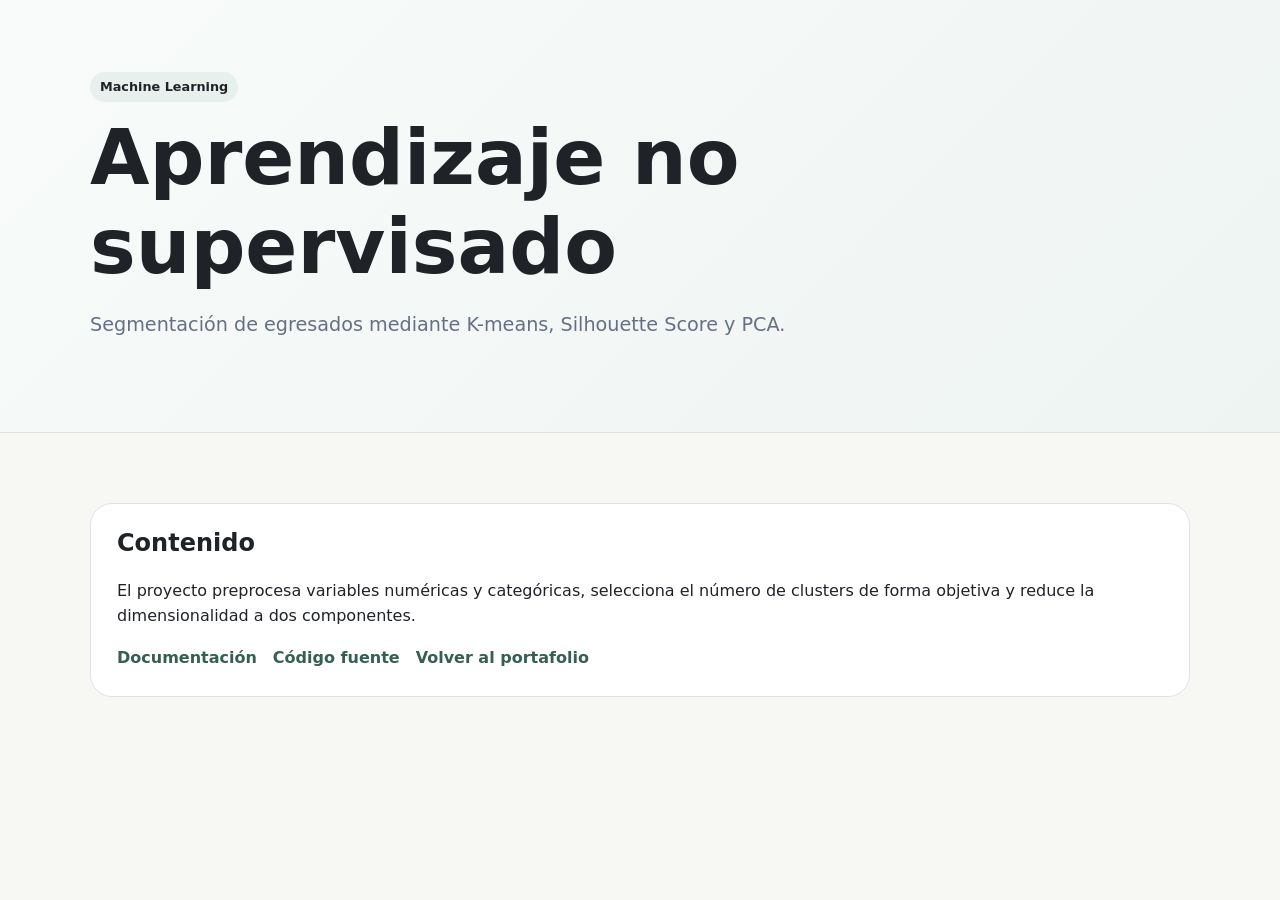
<file: projects/aprendizaje-no-supervisado/index.html>
<!doctype html><html lang="es"><head><meta charset="utf-8"><meta name="viewport" content="width=device-width,initial-scale=1"><title>Aprendizaje no supervisado | Gabriela Durán</title><link rel="stylesheet" href="../../assets/styles.css"></head><body><header class="hero"><div class="container"><span class="tag">Machine Learning</span><h1>Aprendizaje no supervisado</h1><p class="lead">Segmentación de egresados mediante K-means, Silhouette Score y PCA.</p></div></header><main><section class="section container"><div class="card"><h2>Contenido</h2><p>El proyecto preprocesa variables numéricas y categóricas, selecciona el número de clusters de forma objetiva y reduce la dimensionalidad a dos componentes.</p><div class="links"><a href="README.md">Documentación</a><a href="desafio_exploracion_unsupervised.py">Código fuente</a><a href="../../index.html">Volver al portafolio</a></div></div></section></main></body></html>
</file>
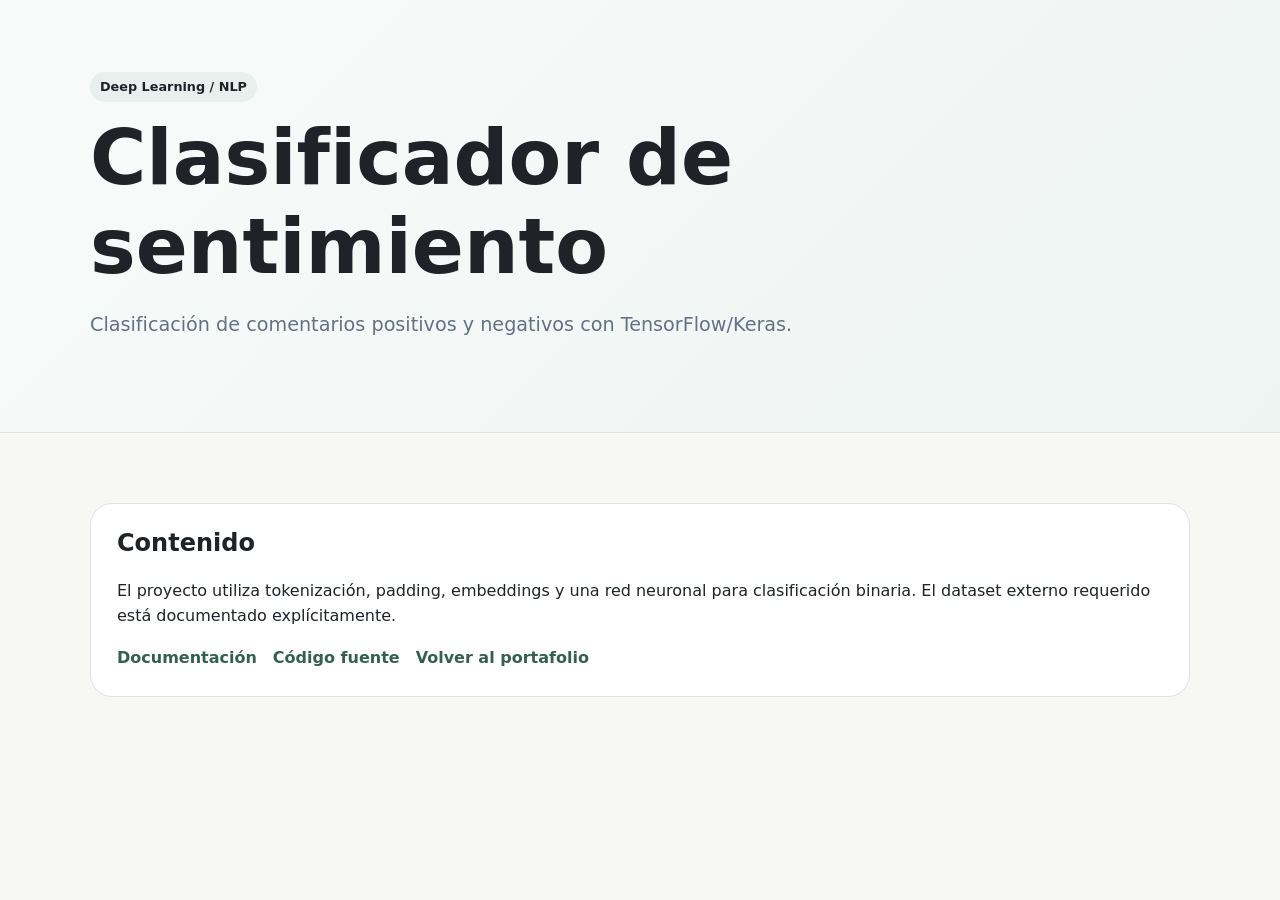
<file: projects/clasificador-sentimiento/index.html>
<!doctype html><html lang="es"><head><meta charset="utf-8"><meta name="viewport" content="width=device-width,initial-scale=1"><title>Clasificador de sentimiento | Gabriela Durán</title><link rel="stylesheet" href="../../assets/styles.css"></head><body><header class="hero"><div class="container"><span class="tag">Deep Learning / NLP</span><h1>Clasificador de sentimiento</h1><p class="lead">Clasificación de comentarios positivos y negativos con TensorFlow/Keras.</p></div></header><main><section class="section container"><div class="card"><h2>Contenido</h2><p>El proyecto utiliza tokenización, padding, embeddings y una red neuronal para clasificación binaria. El dataset externo requerido está documentado explícitamente.</p><div class="links"><a href="README.md">Documentación</a><a href="clasificador_sentimiento.py">Código fuente</a><a href="../../index.html">Volver al portafolio</a></div></div></section></main></body></html>
</file>
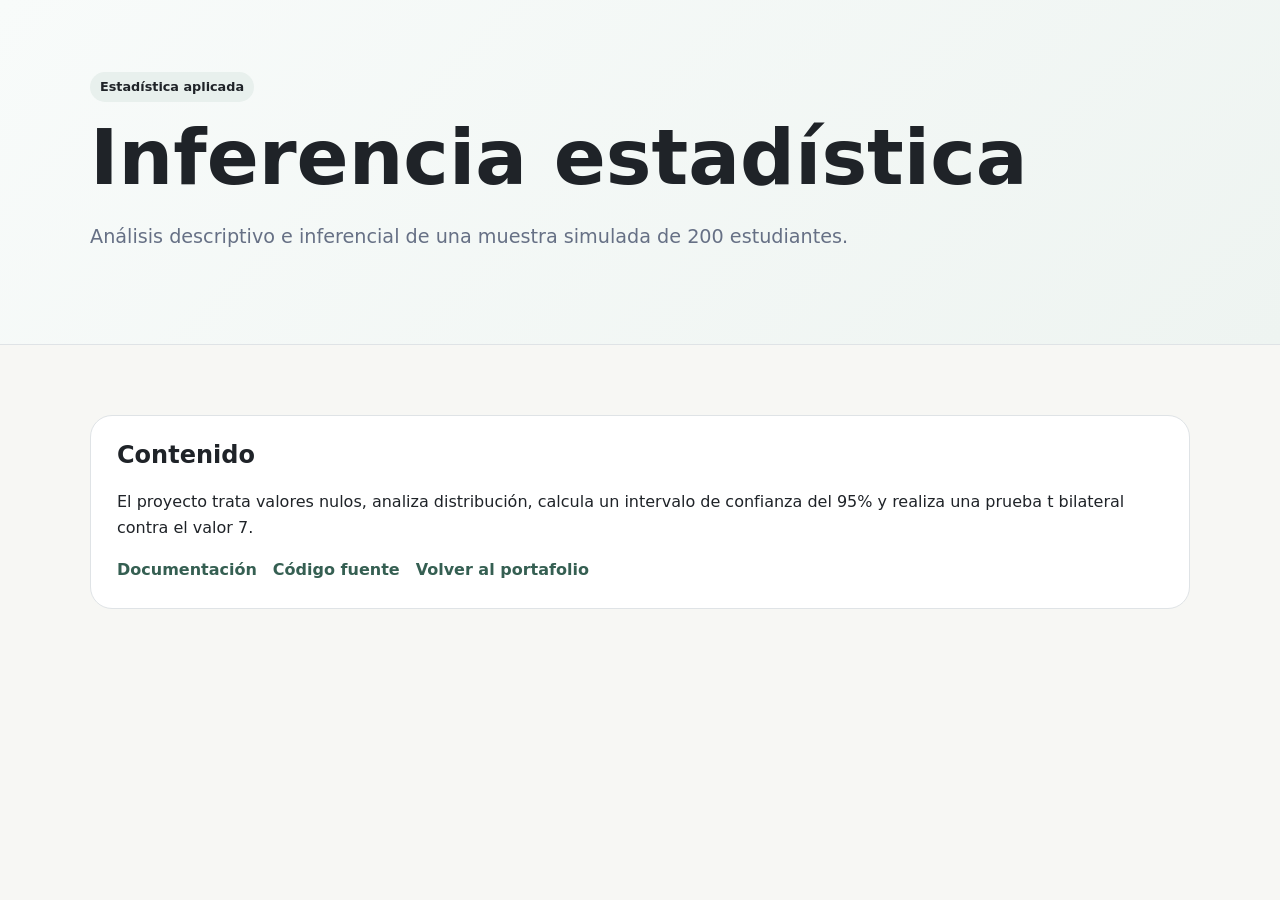
<file: projects/inferencia-estadistica/index.html>
<!doctype html><html lang="es"><head><meta charset="utf-8"><meta name="viewport" content="width=device-width,initial-scale=1"><title>Inferencia estadística | Gabriela Durán</title><link rel="stylesheet" href="../../assets/styles.css"></head><body><header class="hero"><div class="container"><span class="tag">Estadística aplicada</span><h1>Inferencia estadística</h1><p class="lead">Análisis descriptivo e inferencial de una muestra simulada de 200 estudiantes.</p></div></header><main><section class="section container"><div class="card"><h2>Contenido</h2><p>El proyecto trata valores nulos, analiza distribución, calcula un intervalo de confianza del 95% y realiza una prueba t bilateral contra el valor 7.</p><div class="links"><a href="README.md">Documentación</a><a href="desafio_inferencia_estadistica.py">Código fuente</a><a href="../../index.html">Volver al portafolio</a></div></div></section></main></body></html>
</file>
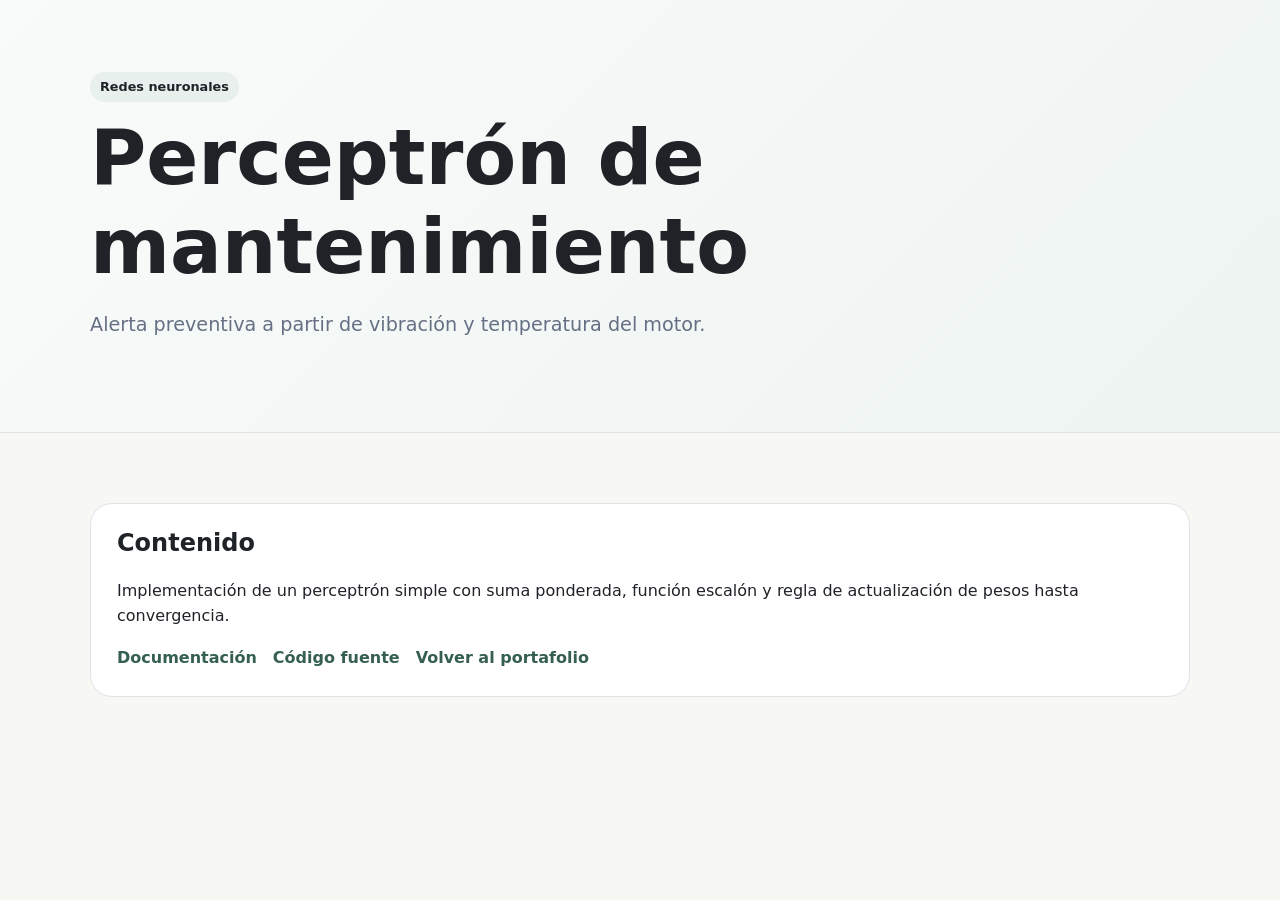
<file: projects/perceptron-mantenimiento/index.html>
<!doctype html><html lang="es"><head><meta charset="utf-8"><meta name="viewport" content="width=device-width,initial-scale=1"><title>Perceptrón de mantenimiento | Gabriela Durán</title><link rel="stylesheet" href="../../assets/styles.css"></head><body><header class="hero"><div class="container"><span class="tag">Redes neuronales</span><h1>Perceptrón de mantenimiento</h1><p class="lead">Alerta preventiva a partir de vibración y temperatura del motor.</p></div></header><main><section class="section container"><div class="card"><h2>Contenido</h2><p>Implementación de un perceptrón simple con suma ponderada, función escalón y regla de actualización de pesos hasta convergencia.</p><div class="links"><a href="README.md">Documentación</a><a href="perceptron_alerta_mantenimiento.py">Código fuente</a><a href="../../index.html">Volver al portafolio</a></div></div></section></main></body></html>
</file>
<file: assets/styles.css>
:root{--bg:#f7f7f4;--surface:#fff;--text:#1f2328;--muted:#667085;--line:#dfe3e6;--accent:#355f52;--soft:#e8f0ed;--radius:22px}*{box-sizing:border-box}html{scroll-behavior:smooth}body{margin:0;font-family:Inter,system-ui,-apple-system,BlinkMacSystemFont,"Segoe UI",sans-serif;color:var(--text);background:var(--bg);line-height:1.6}a{color:var(--accent);text-decoration:none}a:hover{text-decoration:underline}.container{width:min(1100px,calc(100% - 40px));margin:auto}.hero{padding:72px 0;background:linear-gradient(135deg,#f8fbfa,#eef4f1);border-bottom:1px solid var(--line)}.profile{display:grid;grid-template-columns:160px 1fr;gap:36px;align-items:center}.avatar{width:160px;height:160px;border-radius:50%;object-fit:cover;border:7px solid #fff}h1,h2,h3{line-height:1.15;margin-top:0}h1{font-size:clamp(2.6rem,6vw,4.8rem);margin-bottom:14px}.lead{font-size:1.2rem;color:var(--muted);max-width:800px}.section{padding:70px 0}.grid{display:grid;grid-template-columns:repeat(2,minmax(0,1fr));gap:22px}.card{background:var(--surface);border:1px solid var(--line);border-radius:var(--radius);padding:26px}.tag{display:inline-block;background:var(--soft);padding:5px 10px;border-radius:999px;font-size:.8rem;font-weight:700;margin-bottom:12px}.links{display:flex;gap:16px;flex-wrap:wrap}.links a{font-weight:700}.muted{color:var(--muted)}footer{border-top:1px solid var(--line);padding:28px 0;color:var(--muted)}@media(max-width:720px){.profile,.grid{grid-template-columns:1fr}.avatar{width:120px;height:120px}}
</file>
